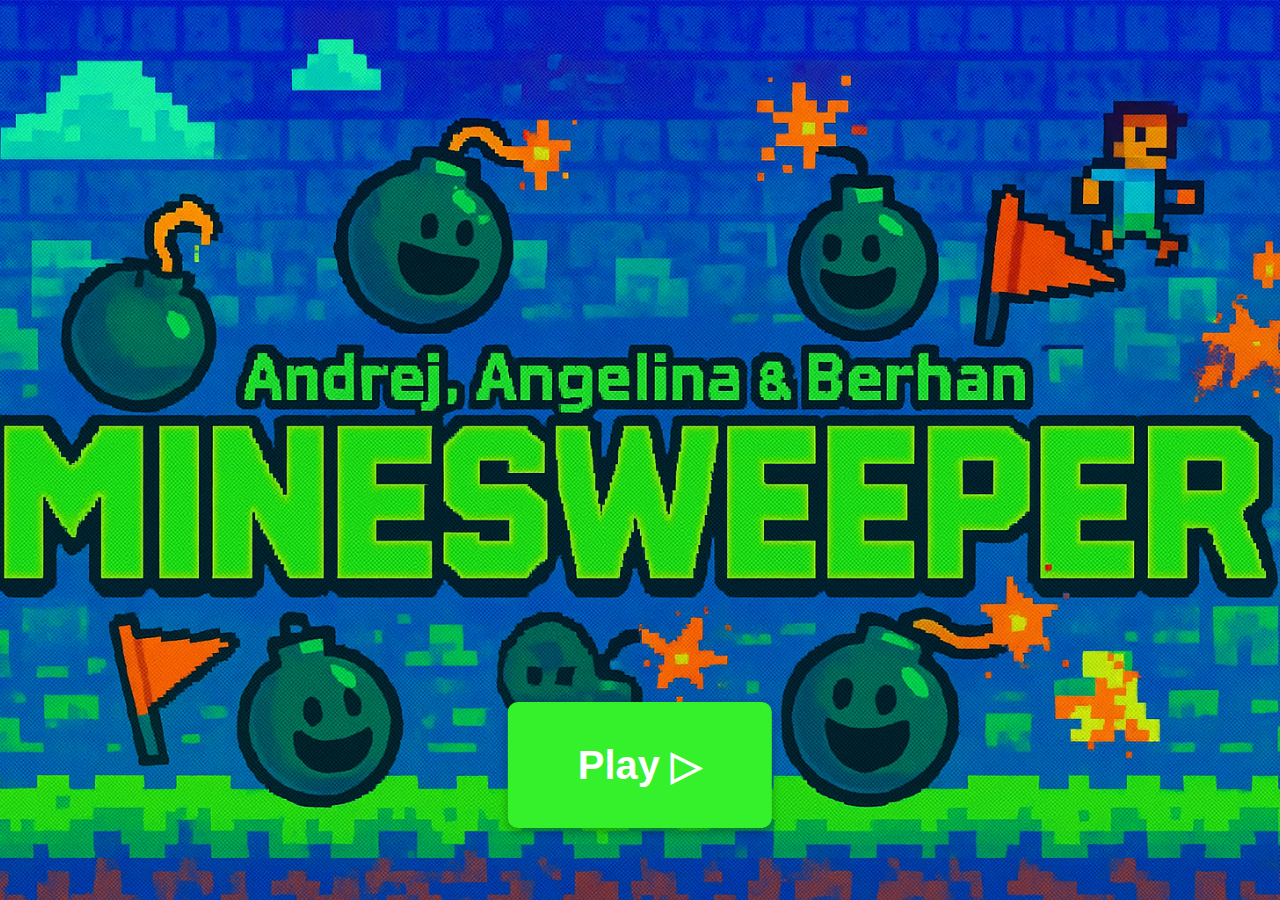
<file: index.html>
<!DOCTYPE html>
<html lang="en">
<head>
  <meta charset="UTF-8">
  <title>Minesweeper</title>
  <style>
    body, html {
      margin: 0;
      padding: 0;
      height: 100%;
      font-family: 'Courier New', monospace;
    }

    .container {
      position: relative;
      width: 100%;
      height: 100%;
      overflow: hidden;
    }

    .background-img {
      position: absolute;
      width: 100%;
      height: 100%;
      object-fit: cover;
      z-index: 0;
    }

    .play-button {
      position: absolute;
      top: 85%; /* Changed from 50% to 60% to move it lower */
      left: 50%;
      transform: translate(-50%, -50%);
      padding: 40px 70px;
      font-size: 40px;
      background-color: #34F12B;
      color: white;
      border: black 2px;
      border-radius: 10px;
      cursor: pointer;
      z-index: 1;
      box-shadow: 0 4px 10px rgba(0, 0, 0, 0.3);
    }

    .play-button:hover {
      background-color: #45a049;
    }
  </style>
</head>
<body>
<div class="container">
  <img src="Pictures/Homescreen.png" alt="Minesweeper Background" class="background-img">
  <button class="play-button" onclick="location.href='minesweeper.html'"><b>Play ▷</b></button>
</div>
</body>
</html>
</file>
